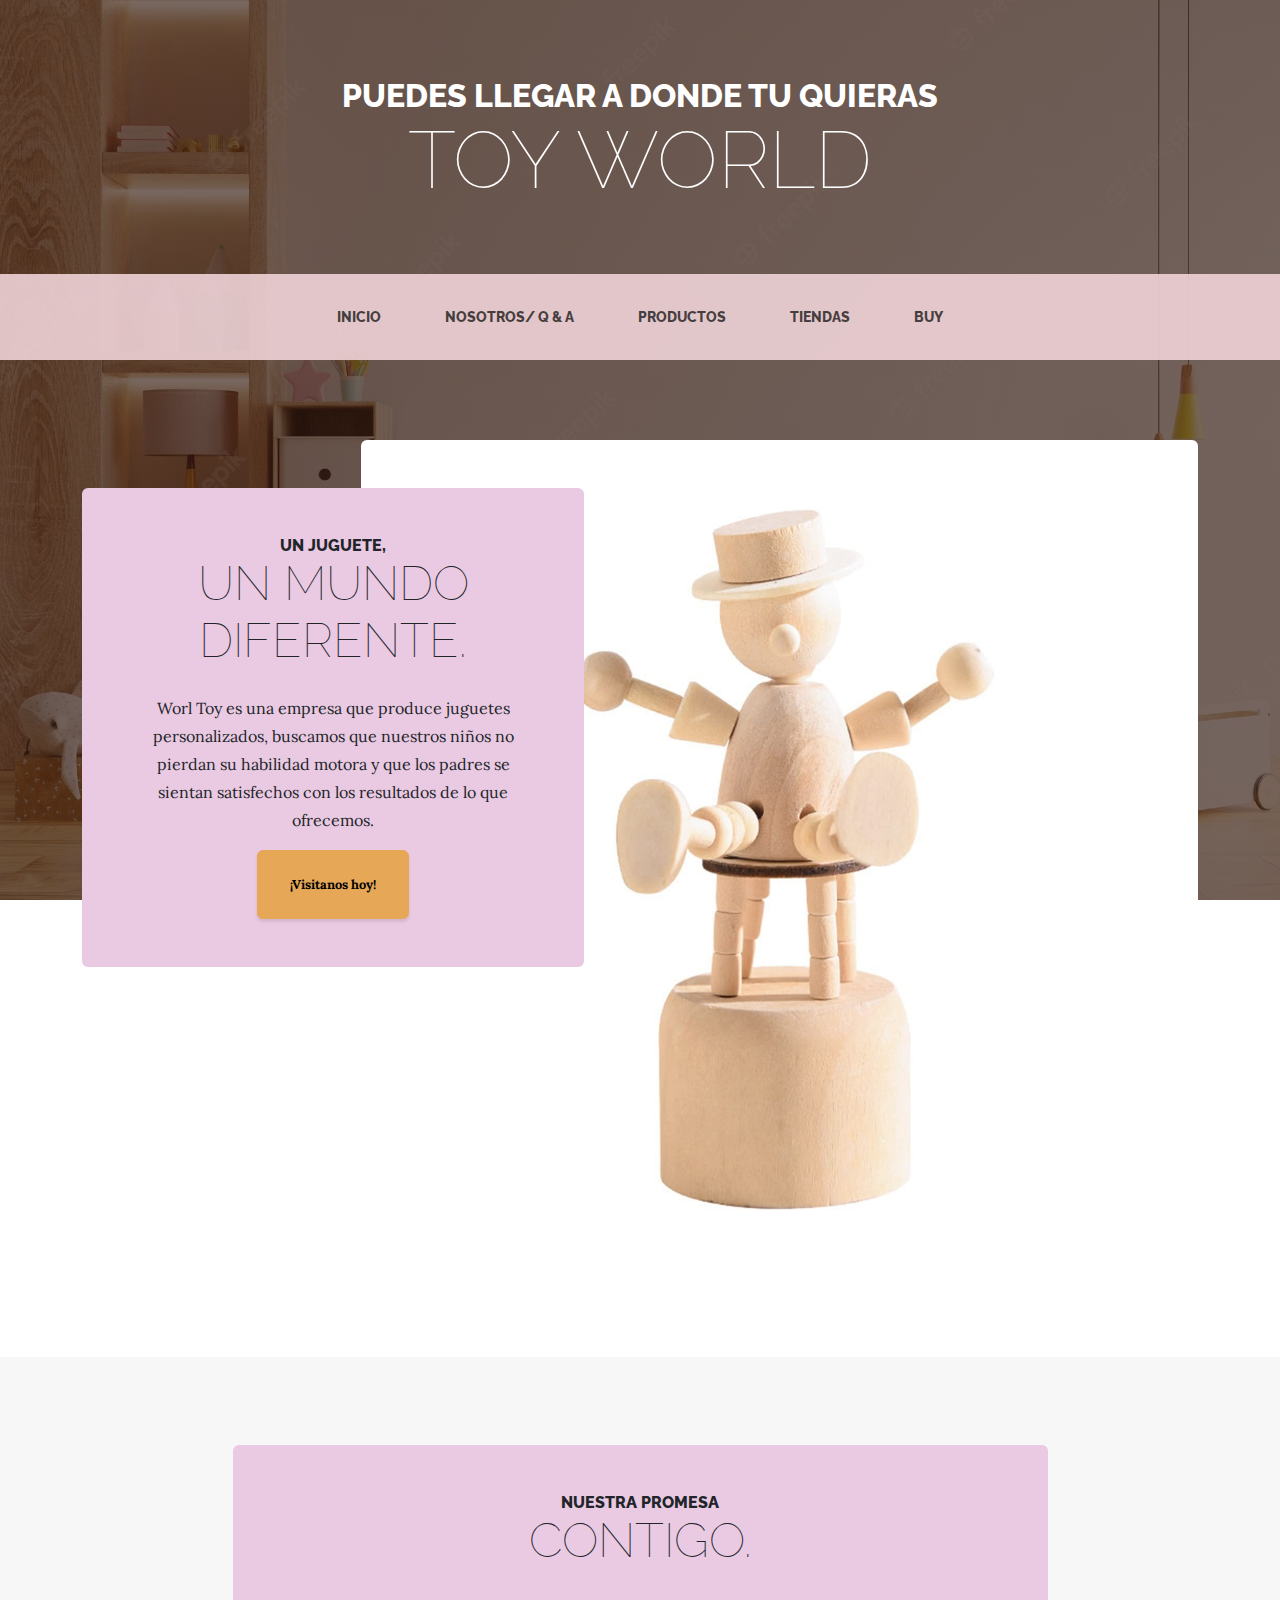
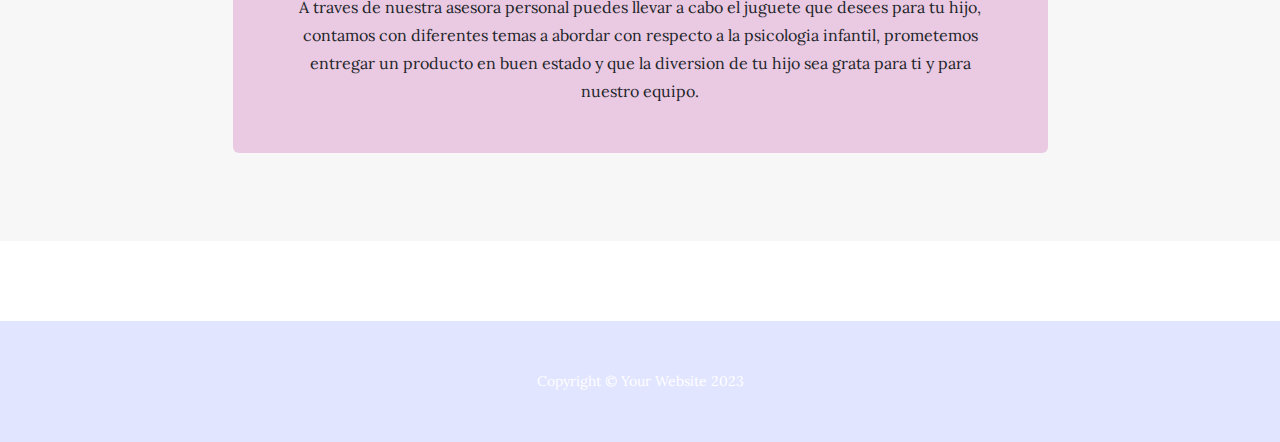
<file: Libreria/index.html>
<!DOCTYPE html>
<html lang="en">
    <head>
        <meta charset="utf-8" />
        <meta name="viewport" content="width=device-width, initial-scale=1, shrink-to-fit=no" />
        <meta name="description" content="" />
        <meta name="author" content="" />
        <title>Toy World</title>
        <link rel="icon" type="image/x-icon" href="assets/Juguete1.png" />
        <!-- Google fonts-->
        <link href="https://fonts.googleapis.com/css?family=Raleway:100,100i,200,200i,300,300i,400,400i,500,500i,600,600i,700,700i,800,800i,900,900i" rel="stylesheet" />
        <link href="https://fonts.googleapis.com/css?family=Lora:400,400i,700,700i" rel="stylesheet" />
        <!-- Core theme CSS (includes Bootstrap)-->
        <link href="css/styles.css" rel="stylesheet" />
    </head>
    <body>
        
        <header>
            <h1 class="site-heading text-center text-faded d-none d-lg-block">
                <span class="site-heading-upper text-primary mb-3">Puedes llegar a donde tu quieras</span>
                <span class="site-heading-lower">Toy World</span>
            </h1>
        </header>
        <!-- Navigation-->
        <nav class="navbar navbar-expand-lg navbar-dark py-lg-4" id="mainNav">
            <div class="container">
                <a class="navbar-brand text-uppercase fw-bold d-lg-none" href="index.html">Toy World</a>
                <button class="navbar-toggler" type="button" data-bs-toggle="collapse" data-bs-target="#navbarSupportedContent" aria-controls="navbarSupportedContent" aria-expanded="false" aria-label="Toggle navigation"><span class="navbar-toggler-icon"></span></button>
                <div class="collapse navbar-collapse" id="navbarSupportedContent">
                    <ul class="navbar-nav mx-auto">
                        <li class="nav-item px-lg-4"><a class="nav-link text-uppercase" href="index.html" >Inicio</a></li>
                        <li class="nav-item px-lg-4"><a class="nav-link text-uppercase" href="about.html">Nosotros/ Q & A</a></li>
                        <li class="nav-item px-lg-4"><a class="nav-link text-uppercase" href="products.html">Productos</a></li>
                        <li class="nav-item px-lg-4"><a class="nav-link text-uppercase" href="store.html">Tiendas</a></li>
                        <li class="nav-item px-lg-4"><a class="nav-link text-uppercase" href="tienda.html">buy</a></li>
                    </ul>
                </div>
            </div>
        </nav>
        <section class="page-section clearfix">
            <div class="container">
                <div class="intro">
                    <img class="intro-img img-fluid mb-3 mb-lg-0 rounded" src="assets/img/Madera1.jpg" alt="..." />
                    <div class="intro-text left-0 text-center bg-faded p-5 rounded">
                        <h2 class="section-heading mb-4">
                            <span class="section-heading-upper">Un juguete,</span>
                            <span class="section-heading-lower">un mundo diferente.</span>
                        </h2>
                        <p class="mb-3">Worl Toy es una empresa que produce juguetes personalizados, buscamos que nuestros niños no pierdan su habilidad motora y que los padres se sientan satisfechos con los resultados de lo que ofrecemos.</p>
                        <div class=" mx-auto"><a class="btn btn-primary btn-xl " href="https://raweshalejandra.wixsite.com/toylan-bussines">¡Visitanos hoy!</a></div>
                    </div>
                </div>
            </div>
        </section>
        <section class="page-section cta">
            <div class="container">
                <div class="row">
                    <div class="col-xl-9 mx-auto">
                        <div class="cta-inner bg-faded text-center rounded">
                            <h2 class="section-heading mb-4">
                                <span class="section-heading-upper">Nuestra promesa</span>
                                <span class="section-heading-lower">contigo.</span>
                            </h2>
                            <p class="mb-0">A traves de nuestra asesora personal puedes llevar a cabo el juguete que desees para tu hijo, contamos con diferentes temas a abordar con respecto a la psicologia infantil, prometemos entregar un producto en buen estado y que la diversion de tu hijo sea grata para ti y para nuestro equipo.</p>
                        </div>
                    </div>
                </div>
            </div>
        </section>
        <footer class="footer text-faded text-center py-5">
            <div class="container"><p class="m-0 small">Copyright &copy; Your Website 2023</p></div>
        </footer>
        <!-- Bootstrap core JS-->
        <script src="https://cdn.jsdelivr.net/npm/bootstrap@5.2.3/dist/js/bootstrap.bundle.min.js"></script>
        <!-- Core theme JS-->
        <script src="js/scripts.js"></script>
    </body>
</html>
</file>
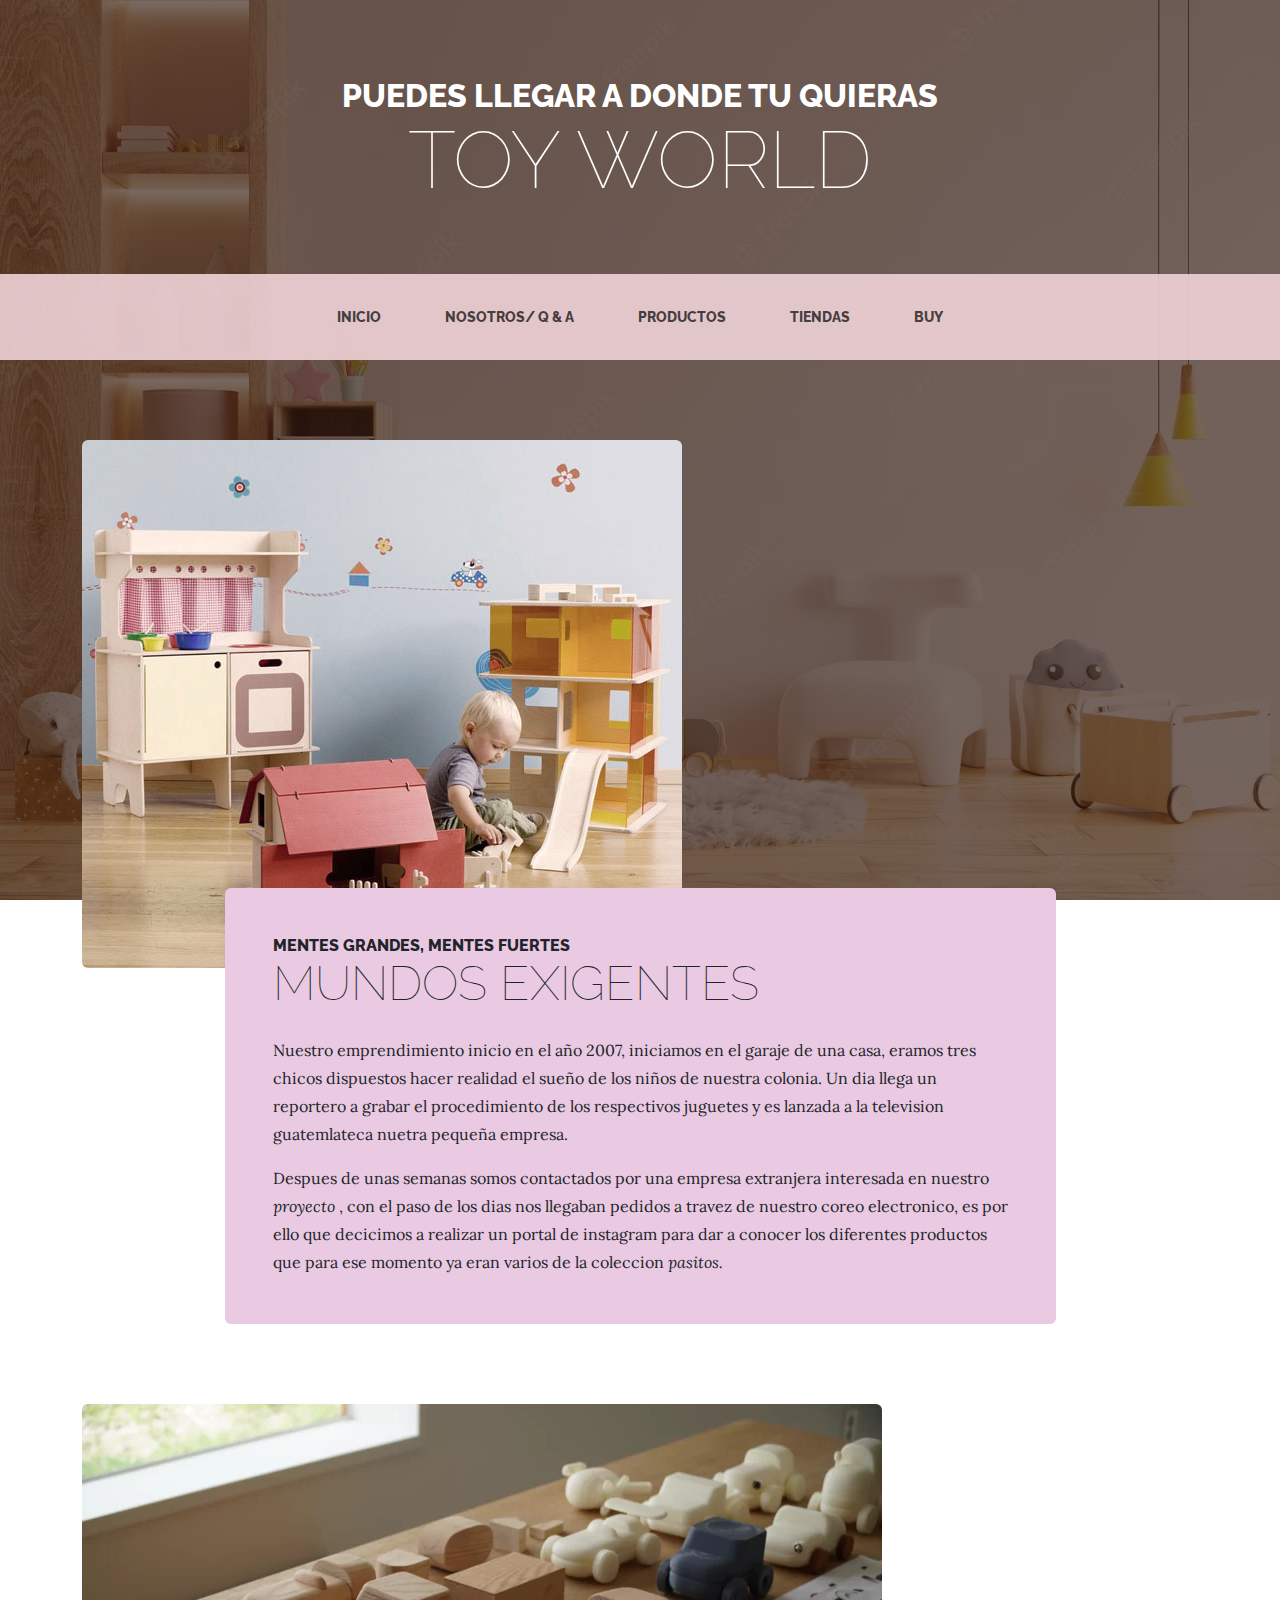
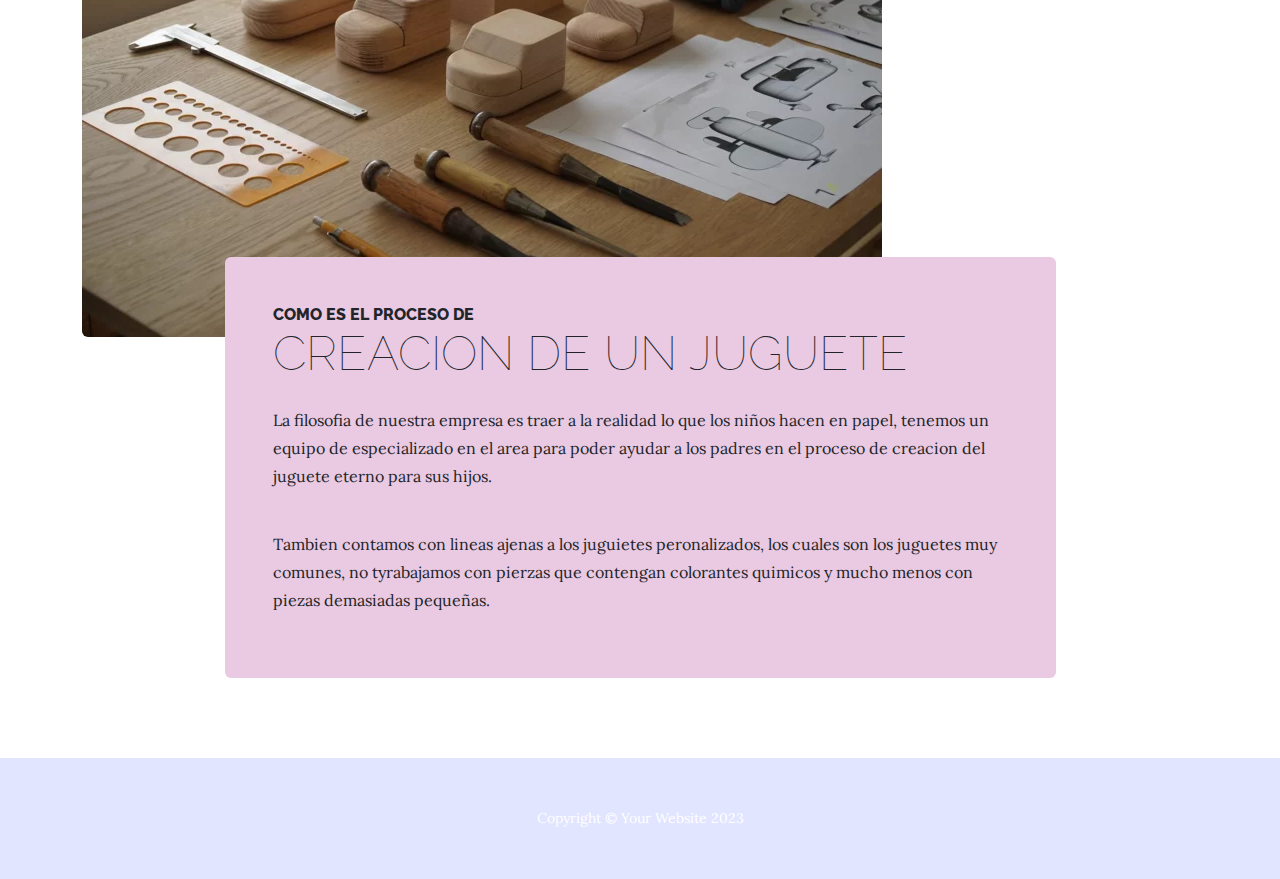
<file: Libreria/about.html>
<!DOCTYPE html>
<html lang="en">
    <head>
        <meta charset="utf-8" />
        <meta name="viewport" content="width=device-width, initial-scale=1, shrink-to-fit=no" />
        <meta name="description" content="" />
        <meta name="author" content="" />
        <title>Toy World</title>
        <link rel="icon" type="image/x-icon" href="assets/grupo.png" />
        <!-- Google fonts-->
        <link href="https://fonts.googleapis.com/css?family=Raleway:100,100i,200,200i,300,300i,400,400i,500,500i,600,600i,700,700i,800,800i,900,900i" rel="stylesheet" />
        <link href="https://fonts.googleapis.com/css?family=Lora:400,400i,700,700i" rel="stylesheet" />
        <!-- Core theme CSS (includes Bootstrap)-->
        <link href="css/styles.css" rel="stylesheet" />
    </head>
    <body>
        <header>
            <h1 class="site-heading text-center text-faded d-none d-lg-block">
                <span class="site-heading-upper text-primary mb-3">Puedes llegar a donde tu quieras</span>
                <span class="site-heading-lower">Toy World</span>
            </h1>
        </header>
        <!-- Navigation-->
        <nav class="navbar navbar-expand-lg navbar-dark py-lg-4" id="mainNav">
            <div class="container">
                <a class="navbar-brand text-uppercase fw-bold d-lg-none" href="index.html">Toy World</a>
                <button class="navbar-toggler" type="button" data-bs-toggle="collapse" data-bs-target="#navbarSupportedContent" aria-controls="navbarSupportedContent" aria-expanded="false" aria-label="Toggle navigation"><span class="navbar-toggler-icon"></span></button>
                <div class="collapse navbar-collapse" id="navbarSupportedContent">
                    <ul class="navbar-nav mx-auto">
                        <li class="nav-item px-lg-4"><a class="nav-link text-uppercase" href="index.html">Inicio</a></li>
                        <li class="nav-item px-lg-4"><a class="nav-link text-uppercase" href="about.html">Nosotros/ Q & A</a></li>
                        <li class="nav-item px-lg-4"><a class="nav-link text-uppercase" href="products.html">Productos</a></li>
                        <li class="nav-item px-lg-4"><a class="nav-link text-uppercase" href="store.html">Tiendas</a></li>
                        <li class="nav-item px-lg-4"><a class="nav-link text-uppercase" href="tienda.html">buy</a></li>
                    </ul>
                </div>
            </div>
        </nav>
        <section class="page-section about-heading">
            <div class="container">
                <img class="img-fluid rounded about-heading-img mb-3 mb-lg-0" src="assets/img/nosotros.jpg" alt="..." />
                <div class="about-heading-content">
                    <div class="row">
                        <div class="col-xl-9 col-lg-10 mx-auto">
                            <div class="bg-faded rounded p-5">
                                <h2 class="section-heading mb-4">
                                    <span class="section-heading-upper">Mentes grandes, Mentes fuertes</span>
                                    <span class="section-heading-lower">Mundos exigentes</span>
                                </h2>
                                <p>Nuestro emprendimiento inicio en el año 2007, iniciamos en el garaje de una casa, 
                                    eramos tres chicos dispuestos hacer realidad el sueño de los niños de nuestra colonia. Un dia llega un reportero a grabar el procedimiento de los respectivos juguetes y es lanzada a la television guatemlateca nuetra pequeña empresa.</p>
                                <p class="mb-0">
                                    Despues de unas semanas somos contactados por una empresa extranjera interesada en nuestro
                                    <em>proyecto</em>
                                    , con el paso de los dias nos llegaban pedidos a travez de nuestro coreo electronico, es por ello que decicimos a realizar un portal de instagram para dar a conocer los diferentes productos que para ese momento ya eran varios de la coleccion <em>pasitos.</em>
                                </p>
                            </div>
                        </div>
                    </div>
                </div>
            </div>
        </section>

        <section class="page-section about-heading">
            <div class="container">
                <img class="img-fluid rounded about-heading-img mb-3 mb-lg-0" src="assets/img/nosotros2.jpg" alt="..." />
                <div class="about-heading-content">
                    <div class="row">
                        <div class="col-xl-9 col-lg-10 mx-auto">
                            <div class="bg-faded rounded p-5">
                                <h2 class="section-heading mb-4">
                                    <span class="section-heading-upper">Como es el proceso de</span>
                                    <span class="section-heading-lower">creacion de un juguete</span>
                                </h2>
                                <p>La filosofia de nuestra empresa es traer a la realidad lo que los niños hacen en papel, tenemos un equipo de especializado en el area para poder ayudar a los padres en el proceso de creacion del juguete eterno para sus hijos. </p>
                            <br>
                            <p>Tambien contamos con lineas ajenas a los juguietes peronalizados, los cuales son los juguetes muy comunes, no tyrabajamos con pierzas que contengan colorantes quimicos y mucho menos con piezas demasiadas pequeñas.</p>
                            </div>
                        </div>
                    </div>
                </div>
            </div>
        </section>


        <footer class="footer text-faded text-center py-5">
            <div class="container"><p class="m-0 small">Copyright &copy; Your Website 2023</p></div>
        </footer>
        <!-- Bootstrap core JS-->
        <script src="https://cdn.jsdelivr.net/npm/bootstrap@5.2.3/dist/js/bootstrap.bundle.min.js"></script>
        <!-- Core theme JS-->
        <script src="js/scripts.js"></script>
    </body>
</html>
</file>
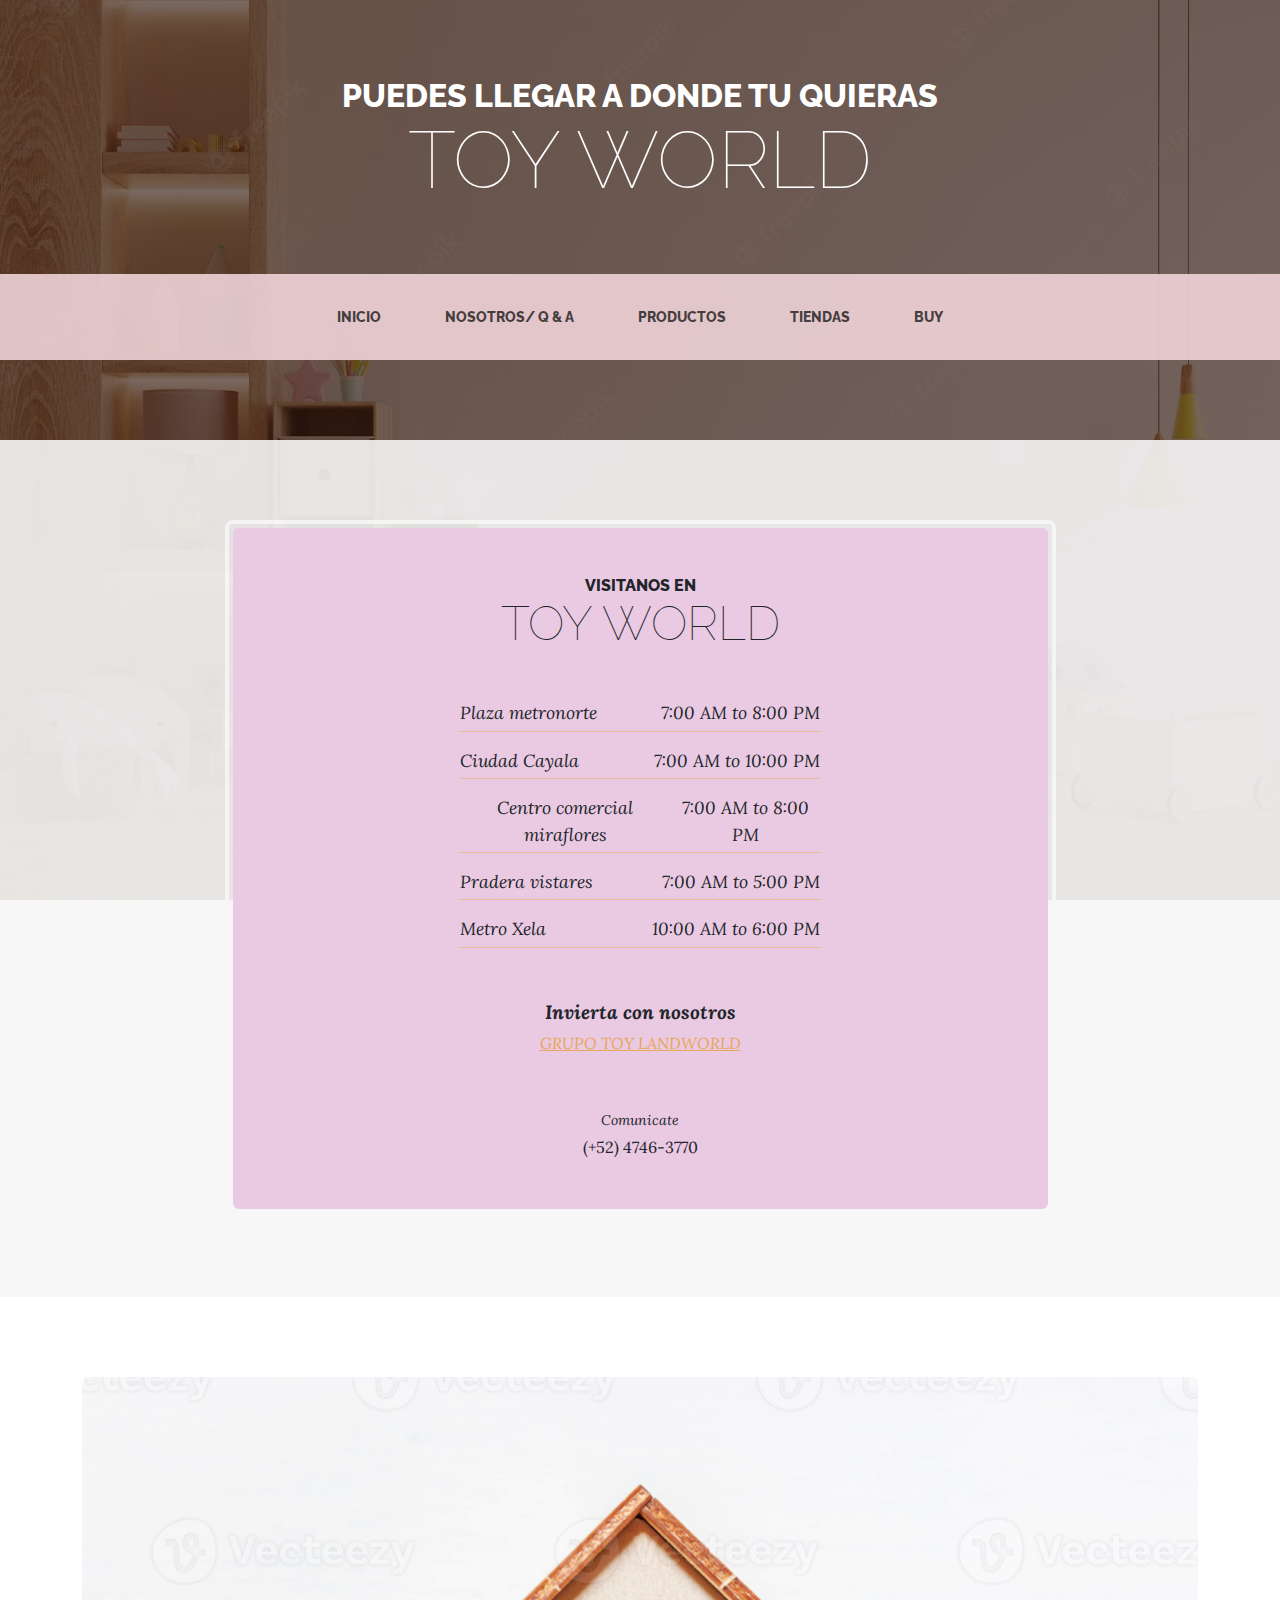
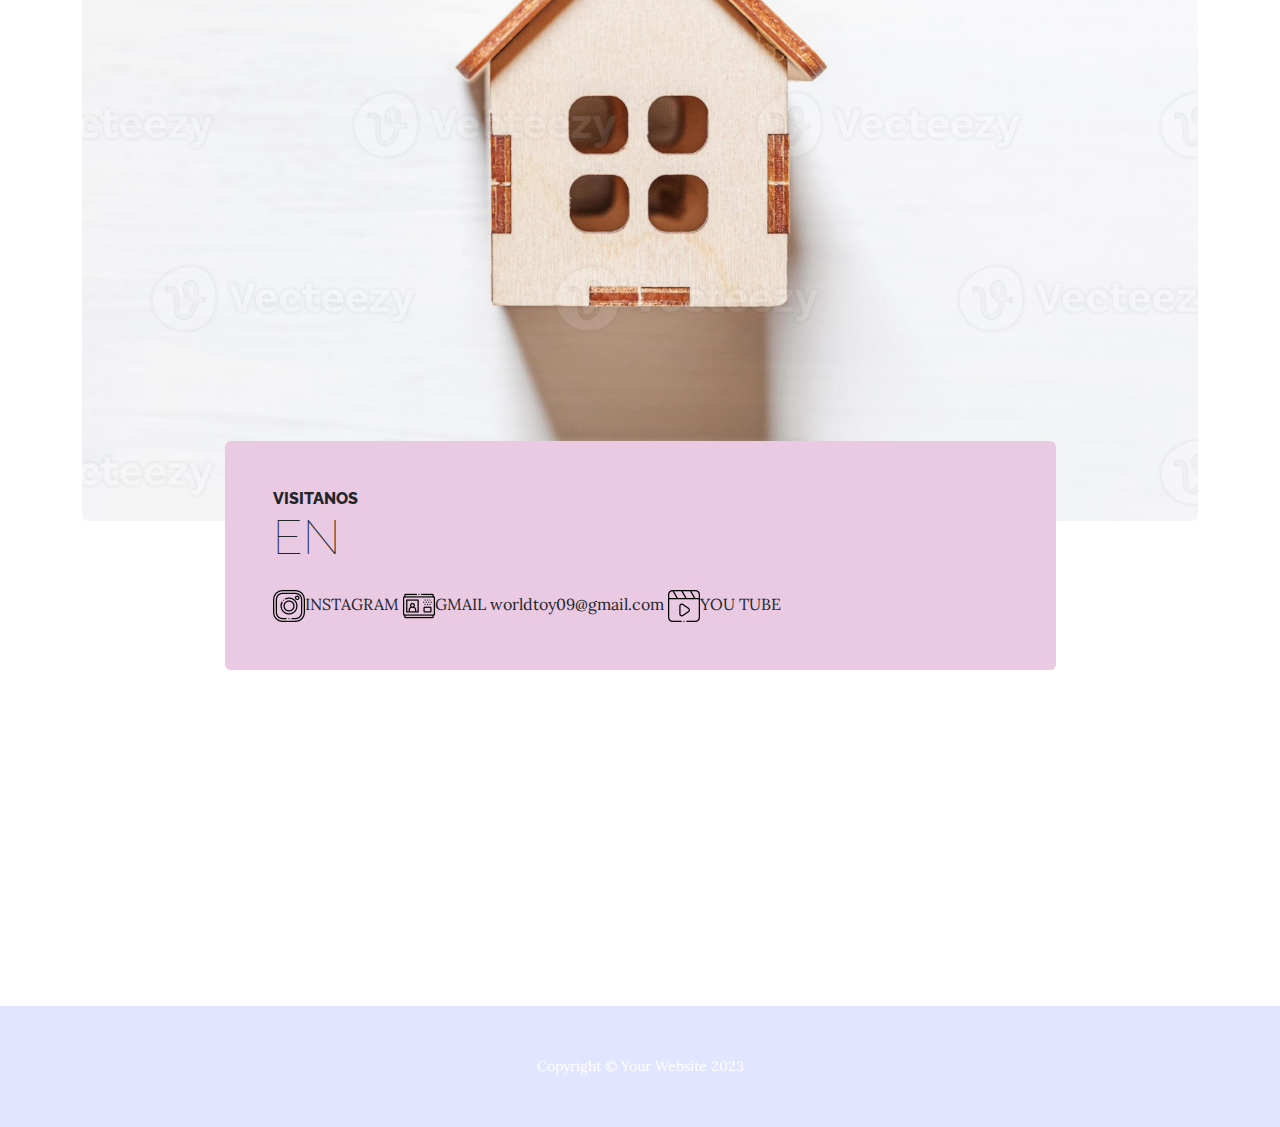
<file: Libreria/store.html>
<!DOCTYPE html>
<html lang="en">
    <head>
        <meta charset="utf-8" />
        <meta name="viewport" content="width=device-width, initial-scale=1, shrink-to-fit=no" />
        <meta name="description" content="" />
        <meta name="author" content="" />
        <title>Toy World</title>
        <link rel="icon" type="image/x-icon" href="assets/mapa.png" />
        <!-- Google fonts-->
        <link href="https://fonts.googleapis.com/css?family=Raleway:100,100i,200,200i,300,300i,400,400i,500,500i,600,600i,700,700i,800,800i,900,900i" rel="stylesheet" />
        <link href="https://fonts.googleapis.com/css?family=Lora:400,400i,700,700i" rel="stylesheet" />
        <!-- Core theme CSS (includes Bootstrap)-->
        <link href="css/styles.css" rel="stylesheet" />
    </head>
    <body>
        <header>
            <h1 class="site-heading text-center text-faded d-none d-lg-block">
                <span class="site-heading-upper text-primary mb-3">Puedes llegar a donde tu quieras</span>
                <span class="site-heading-lower">Toy World</span>
            </h1>
        </header>
        <!-- Navigation-->
        <nav class="navbar navbar-expand-lg navbar-dark py-lg-4" id="mainNav">
            <div class="container">
                <a class="navbar-brand text-uppercase fw-bold d-lg-none" href="index.html">Toy World</a>
                <button class="navbar-toggler" type="button" data-bs-toggle="collapse" data-bs-target="#navbarSupportedContent" aria-controls="navbarSupportedContent" aria-expanded="false" aria-label="Toggle navigation"><span class="navbar-toggler-icon"></span></button>
                <div class="collapse navbar-collapse" id="navbarSupportedContent">
                    <ul class="navbar-nav mx-auto">
                        <li class="nav-item px-lg-4"><a class="nav-link text-uppercase" href="index.html">Inicio</a></li>
                        <li class="nav-item px-lg-4"><a class="nav-link text-uppercase" href="about.html">Nosotros/ Q & A</a></li>
                        <li class="nav-item px-lg-4"><a class="nav-link text-uppercase" href="products.html">ProductOs</a></li>
                        <li class="nav-item px-lg-4"><a class="nav-link text-uppercase" href="store.html">Tiendas</a></li>
                        <li class="nav-item px-lg-4"><a class="nav-link text-uppercase" href="tienda.html">buy</a></li>
                    </ul>
                </div>
            </div>
        </nav>
        <section class="page-section cta">
            <div class="container">
                <div class="row">
                    <div class="col-xl-9 mx-auto">
                        <div class="cta-inner bg-faded text-center rounded">
                            <h2 class="section-heading mb-5">
                                <span class="section-heading-upper">VISITANOS EN</span>
                                <span class="section-heading-lower">TOY WORLD</span>
                            </h2>
                            <ul class="list-unstyled list-hours mb-5 text-left mx-auto">
                                <li class="list-unstyled-item list-hours-item d-flex">
                                    Plaza metronorte
                                    <span class="ms-auto">7:00 AM to 8:00 PM</span>
                                </li>
                                <li class="list-unstyled-item list-hours-item d-flex">
                                    Ciudad Cayala
                                    <span class="ms-auto">7:00 AM to 10:00 PM</span>
                                </li>
                                <li class="list-unstyled-item list-hours-item d-flex">
                                    Centro comercial miraflores
                                    <span class="ms-auto">7:00 AM to 8:00 PM</span>
                                </li>
                                <li class="list-unstyled-item list-hours-item d-flex">
                                    Pradera vistares
                                    <span class="ms-auto">7:00 AM to 5:00 PM</span>
                                </li>
                                <li class="list-unstyled-item list-hours-item d-flex">
                                    Metro Xela
                                    <span class="ms-auto">10:00 AM to 6:00 PM</span>
                                </li>
                            </ul>
                            <p class="address mb-5">
                                <em>
                                    <strong>Invierta con nosotros</strong>
                                    <br />
                                   <a href="https://youtu.be/111b9LdwmA8?si=3Wuv3uU_VunS8dkt">GRUPO TOY LANDWORLD</a> 
                                </em>
                            </p>
                            <p class="mb-0">
                                <small><em>Comunicate</em></small>
                                <br />
                                (+52) 4746-3770
                            </p>
                        </div>
                    </div>
                </div>
            </div>
        </section>
        <section class="page-section about-heading">
            <div class="container">
                <img class="img-fluid rounded about-heading-img mb-3 mb-lg-0  50px" src="assets/img/casa.jpg" alt="..." />
                <div class="about-heading-content">
                    <div class="row">
                        <div class="col-xl-9 col-lg-10 mx-auto">
                            <div class="bg-faded rounded p-5">
                                <h2 class="section-heading mb-4">
                                    <span class="section-heading-upper">Visitanos </span>
                                    <span class="section-heading-lower">en</span>
                                </h2>
                                
                                <a href="https://instagram.com/toyworld_gt?utm_source=qr&igshid=MzNlNGNkZWQ4Mg%3D%3D"><img   src="assets/img/instagram.png" alt=""/></a>INSTAGRAM
                                <a href=""><img src="assets/img/videoportero.png" alt=""/></a>GMAIL worldtoy09@gmail.com
                                <a href="https://youtube.com/@ToyWorld-uw8jg"><img src="assets/img/carretes.png" alt=""/></a>YOU TUBE
                            </div>
                            <iframe src="https://www.google.com/maps/embed?pb=!1m18!1m12!1m3!1d61762.656395335165!2d-90.62290370845598!3d14.646515221755514!2m3!1f0!2f0!3f0!3m2!1i1024!2i768!4f13.1!3m3!1m2!1s0x8589a110e16ca3d3%3A0xc69355632110809e!2sMiraflores!5e0!3m2!1ses-419!2sgt!4v1692587970614!5m2!1ses-419!2sgt" width="400" height="250" style="border:0;" allowfullscreen="" loading="lazy" referrerpolicy="no-referrer-when-downgrade"></iframe>
                        </div>
                    </div>
                </div>
            </div>
        </section>


        <footer class="footer text-faded text-center py-5">
            <div class="container"><p class="m-0 small">Copyright &copy; Your Website 2023</p></div>
        </footer>
        <!-- Bootstrap core JS-->
        <script src="https://cdn.jsdelivr.net/npm/bootstrap@5.2.3/dist/js/bootstrap.bundle.min.js"></script>
        <!-- Core theme JS-->
        <script src="js/scripts.js"></script>
    </body>
</html>
</file>
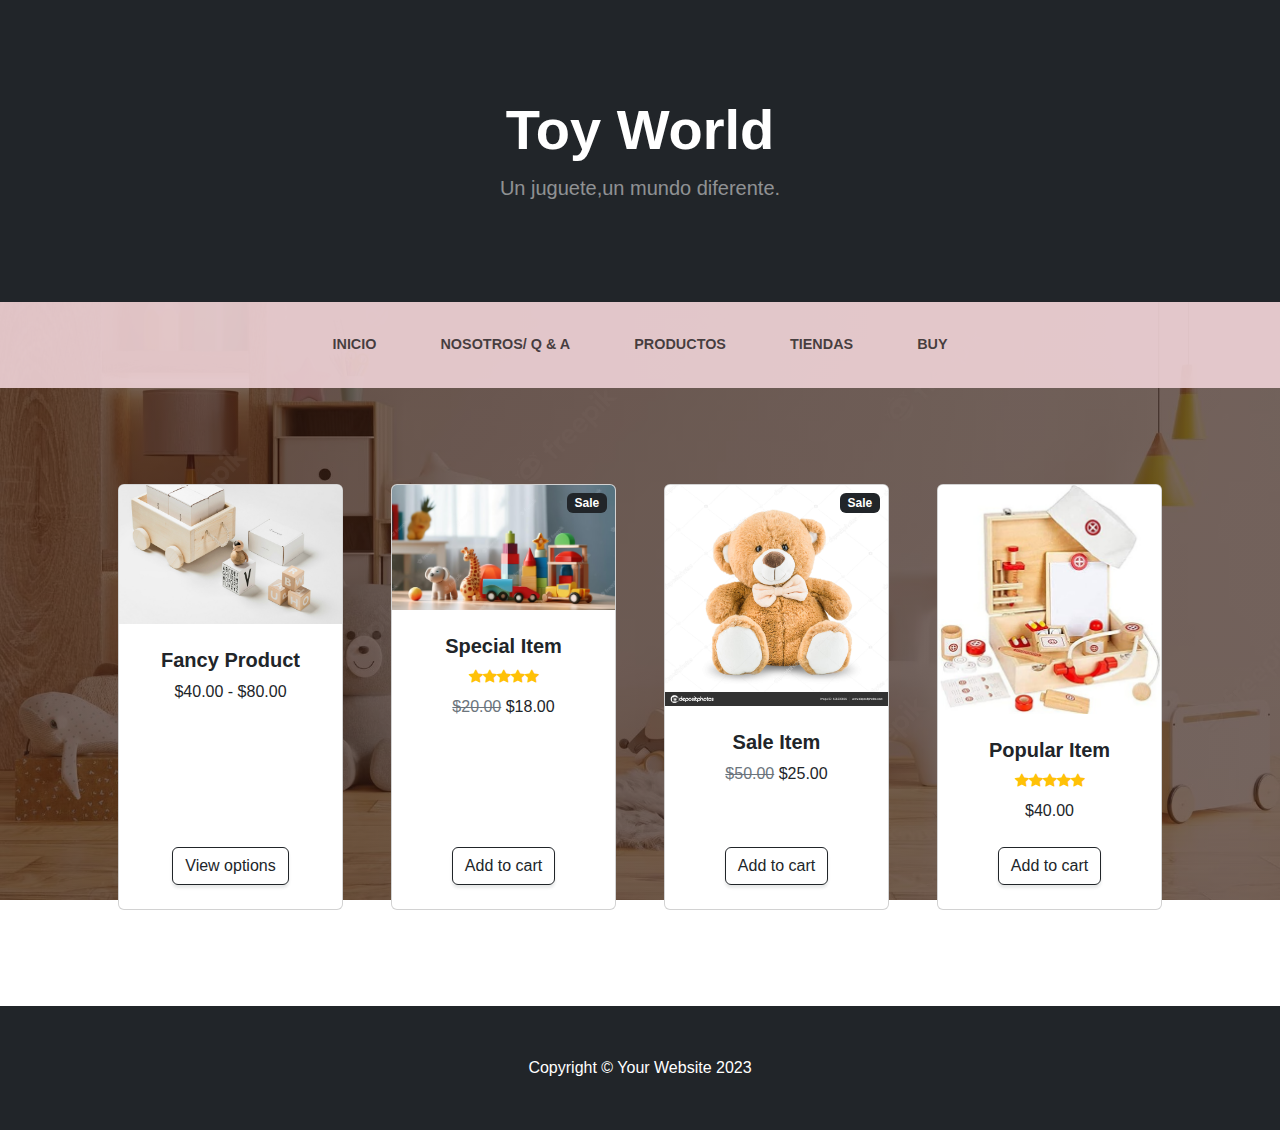
<file: Libreria/tienda.html>
<!DOCTYPE html>
<html lang="en">
    <head>
        <meta charset="utf-8" />
        <meta name="viewport" content="width=device-width, initial-scale=1, shrink-to-fit=no" />
        <meta name="description" content="" />
        <meta name="author" content="" />
        <title>Shop toy</title>
        <!-- Favicon-->
        <link rel="icon" type="image/x-icon" href="assets/verificar.png" />
        <!-- Bootstrap icons-->
        <link href="https://cdn.jsdelivr.net/npm/bootstrap-icons@1.5.0/font/bootstrap-icons.css" rel="stylesheet" />
        <!-- Core theme CSS (includes Bootstrap)-->
        <link href="css/styles.css" rel="stylesheet" />
    </head>
    <body>
        <!-- Header-->
        <header class="bg-dark py-5">
            <div class="container px-4 px-lg-5 my-5">
                <div class="text-center text-white">
                    <h1 class="display-4 fw-bolder">Toy World</h1>
                    <p class="lead fw-normal text-white-50 mb-0">Un juguete,un mundo diferente.</p>
                </div>
            </div>
        </header>
         <!-- Navigation-->
         <nav class="navbar navbar-expand-lg navbar-dark py-lg-4" id="mainNav">
            <div class="container">
                <a class="navbar-brand text-uppercase fw-bold d-lg-none" href="index.html">Toy World</a>
                <button class="navbar-toggler" type="button" data-bs-toggle="collapse" data-bs-target="#navbarSupportedContent" aria-controls="navbarSupportedContent" aria-expanded="false" aria-label="Toggle navigation"><span class="navbar-toggler-icon"></span></button>
                <div class="collapse navbar-collapse" id="navbarSupportedContent">
                    <ul class="navbar-nav mx-auto">
                        <li class="nav-item px-lg-4"><a class="nav-link text-uppercase" href="index.html" >Inicio</a></li>
                        <li class="nav-item px-lg-4"><a class="nav-link text-uppercase" href="about.html">Nosotros/ Q & A</a></li>
                        <li class="nav-item px-lg-4"><a class="nav-link text-uppercase" href="products.html">Productos</a></li>
                        <li class="nav-item px-lg-4"><a class="nav-link text-uppercase" href="store.html">Tiendas</a></li>
                        <li class="nav-item px-lg-4"><a class="nav-link text-uppercase" href="tienda.html">buy</a></li>
                    </ul>
                </div>
            </div>
        </nav>
        
        <!-- Section-->
        <section class="py-5">
            <div class="container px-4 px-lg-5 mt-5">
                <div class="row gx-4 gx-lg-5 row-cols-2 row-cols-md-3 row-cols-xl-4 justify-content-center">
                    <div class="col mb-5">
                        <div class="card h-100">
                            <!-- Product image-->
                            <img class="card-img-top" src="assets/img/Producto1.jpg" alt="..." />
                            <!-- Product details-->
                            <div class="card-body p-4">
                                <div class="text-center">
                                    <!-- Product name-->
                                    <h5 class="fw-bolder">Fancy Product</h5>
                                    <!-- Product price-->
                                    $40.00 - $80.00
                                </div>
                            </div>
                            <!-- Product actions-->
                            <div class="card-footer p-4 pt-0 border-top-0 bg-transparent">
                                <div class="text-center"><a class="btn btn-outline-dark mt-auto" href="#">View options</a></div>
                            </div>
                        </div>
                    </div>
                    <div class="col mb-5">
                        <div class="card h-100">
                            <!-- Sale badge-->
                            <div class="badge bg-dark text-white position-absolute" style="top: 0.5rem; right: 0.5rem">Sale</div>
                            <!-- Product image-->
                            <img class="card-img-top" src="assets/img/Producto2" alt="..." />
                            <!-- Product details-->
                            <div class="card-body p-4">
                                <div class="text-center">
                                    <!-- Product name-->
                                    <h5 class="fw-bolder">Special Item</h5>
                                    <!-- Product reviews-->
                                    <div class="d-flex justify-content-center small text-warning mb-2">
                                        <div class="bi-star-fill"></div>
                                        <div class="bi-star-fill"></div>
                                        <div class="bi-star-fill"></div>
                                        <div class="bi-star-fill"></div>
                                        <div class="bi-star-fill"></div>
                                    </div>
                                    <!-- Product price-->
                                    <span class="text-muted text-decoration-line-through">$20.00</span>
                                    $18.00
                                </div>
                            </div>
                            <!-- Product actions-->
                            <div class="card-footer p-4 pt-0 border-top-0 bg-transparent">
                                <div class="text-center"><a class="btn btn-outline-dark mt-auto" href="#">Add to cart</a></div>
                            </div>
                        </div>
                    </div>
                    <div class="col mb-5">
                        <div class="card h-100">
                            <!-- Sale badge-->
                            <div class="badge bg-dark text-white position-absolute" style="top: 0.5rem; right: 0.5rem">Sale</div>
                            <!-- Product image-->
                            <img class="card-img-top" src="assets/img/Producto3.jpg" alt="..." />
                            <!-- Product details-->
                            <div class="card-body p-4">
                                <div class="text-center">
                                    <!-- Product name-->
                                    <h5 class="fw-bolder">Sale Item</h5>
                                    <!-- Product price-->
                                    <span class="text-muted text-decoration-line-through">$50.00</span>
                                    $25.00
                                </div>
                            </div>
                            <!-- Product actions-->
                            <div class="card-footer p-4 pt-0 border-top-0 bg-transparent">
                                <div class="text-center"><a class="btn btn-outline-dark mt-auto" href="#">Add to cart</a></div>
                            </div>
                        </div>
                    </div>
                    <div class="col mb-5">
                        <div class="card h-100">
                            <!-- Product image-->
                            <img class="card-img-top" src="assets/img/Producto4" alt="..." />
                            <!-- Product details-->
                            <div class="card-body p-4">
                                <div class="text-center">
                                    <!-- Product name-->
                                    <h5 class="fw-bolder">Popular Item</h5>
                                    <!-- Product reviews-->
                                    <div class="d-flex justify-content-center small text-warning mb-2">
                                        <div class="bi-star-fill"></div>
                                        <div class="bi-star-fill"></div>
                                        <div class="bi-star-fill"></div>
                                        <div class="bi-star-fill"></div>
                                        <div class="bi-star-fill"></div>
                                    </div>
                                    <!-- Product price-->
                                    $40.00
                                </div>
                            </div>
                            <!-- Product actions-->
                            <div class="card-footer p-4 pt-0 border-top-0 bg-transparent">
                                <div class="text-center"><a class="btn btn-outline-dark mt-auto" href="#">Add to cart</a></div>
                            </div>
                        </div>
                    </div>
            </div>
        </section>
        <!-- Footer-->
        <footer class="py-5 bg-dark">
            <div class="container"><p class="m-0 text-center text-white">Copyright &copy; Your Website 2023</p></div>
        </footer>
        <!-- Bootstrap core JS-->
        <script src="https://cdn.jsdelivr.net/npm/bootstrap@5.2.3/dist/js/bootstrap.bundle.min.js"></script>
        <!-- Core theme JS-->
        <script src="js/scripts.js"></script>
    </body>
</html>
</file>
